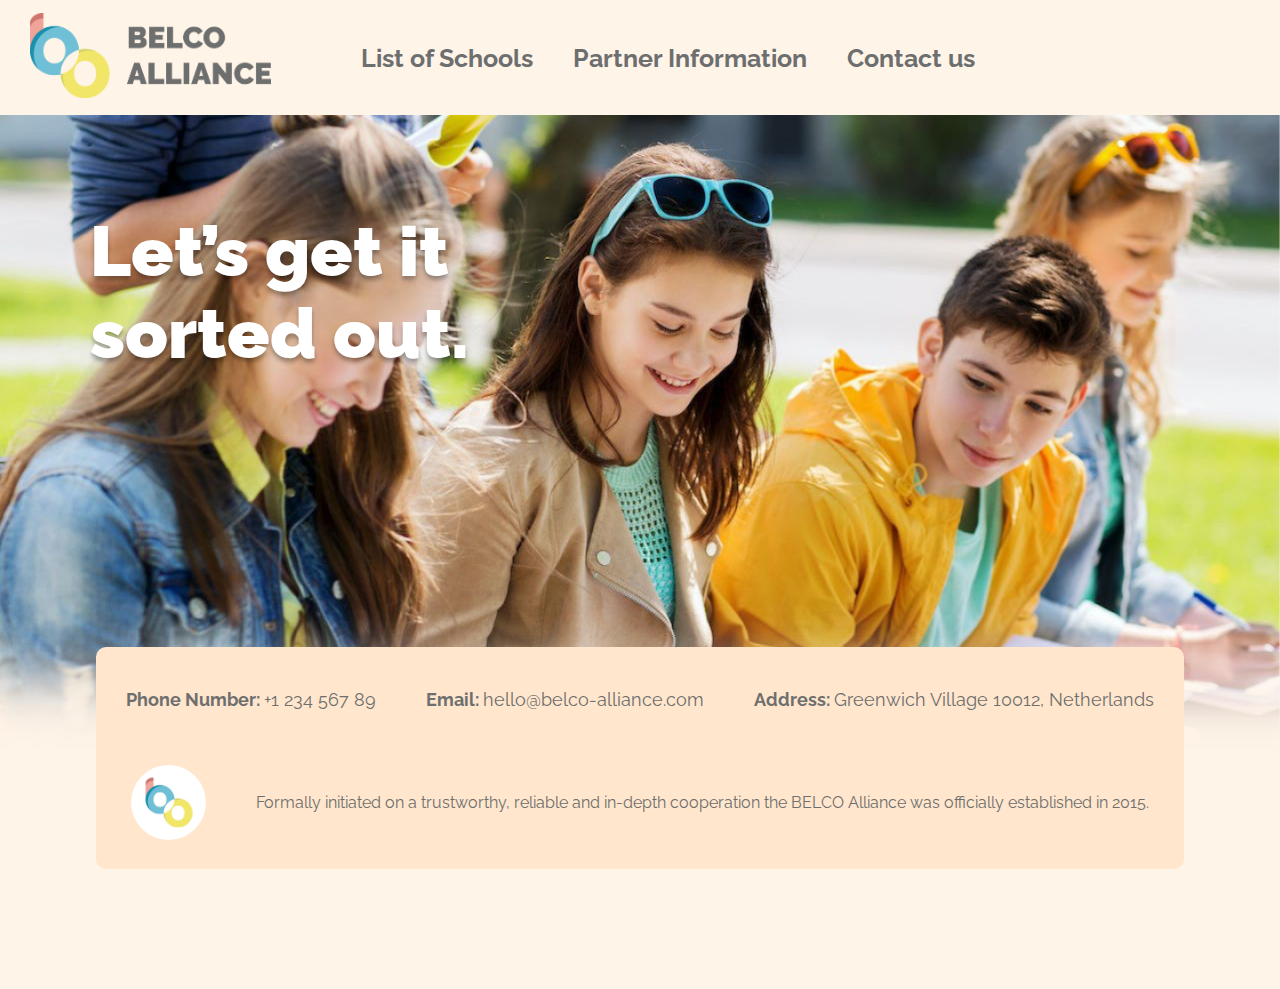
<file: index.html>
<!doctype html>
<html lang="en">
<head class="header">
    <meta charset="UTF-8">
    <meta name="viewport"
          content="width=device-width, user-scalable=no, initial-scale=1.0, maximum-scale=1.0, minimum-scale=1.0">
    <meta http-equiv="X-UA-Compatible" content="ie=edge">
    <link rel="stylesheet" href="style.css">
    <link rel="stylesheet" href="https://fonts.googleapis.com/css2?family=Raleway:wght@200..900&display=swap">
    <title>Belco</title>
</head>

<body class="body">
<header class="header">

    <nav class="navbar">
        <a href="#"><img src="/images/belco_logo.webp" alt="Belco Logo" class="top_corner_logo"></a>
        <ul>
            <li><a href="#">List of Schools</a></li>
            <li><a href="#">Partner Information</a></li>
            <li><a href="#">Contact us</a></li>
        </ul>

    </nav>


</header>

<div class="container_banner">
<img src="images/header_main.png" class="banner_image" alt="Banner">
    <p class="banner_caption">
        <span>Let’s get it <br> sorted out.</span>
    </p>
</div>


</body>

<footer class="footer">

        <p class="footer_text">

            <span><b>Phone Number: </b> +1 234 567 89</span>
            <span><b>Email: </b> hello@belco-alliance.com</span>
            <span><b>Address: </b> Greenwich Village 10012, Netherlands</span>
        </p>
    <p class="footer_subscript">
        <img src="/images/belco_logo_small.png" alt="Belco Logo (Small)" class="footer_subscript_image">
        <span>Formally initiated on a trustworthy, reliable and in-depth cooperation the BELCO Alliance was officially established in 2015.</span>
    </p>

</footer>
</html>
</file>
<file: style.css>
#alnwick1 {
    height: 400px;
    width: auto;
    justify-self: center;

}


#Eindhoven2 {
    height: 360px;
    width: auto;
    justify-self: center;

}


#intro_header_partner {
    font-size: 25px;
}


#profile_links a {
    margin-top: 15px;
    padding: 10px;
    display: grid;
    grid-template-columns: repeat(auto-fit, minmax(150px, 1fr));
    gap: 25px;


}


* {
    box-sizing: border-box;
    list-style: none;
}


.banner_caption {
    position: absolute;
    top: 25px;
    left: 90px;
    font-family: "raleway", sans-serif;
    font-size: 70px;
    font-weight: 900;
    text-shadow: 0 4px 4px rgba(0, 0, 0, 0.30);
    text-align: left;

}


.banner_caption_right {
    position: absolute;
    top: 25px;
    right: 90px;
    font-family: "raleway", sans-serif;
    font-size: 70px;
    font-weight: 900;
    text-shadow: 0 4px 4px rgba(0, 0, 0, 0.30);
    text-align: right;

}


.banner_image {
    display: flex;

    align-items: center;
    width: 100%;

    pointer-events: none;
    flex-direction: column;
    justify-content: space-between;
    align-items: center;
    position: relative;
    z-index: -2;
}


.bg_shape_blue_l {
    position: fixed;
    bottom: -300px;
    right: 400px;
    width: 110%;
    height: 110%;
    background-image: url('./images/bg_shape_blue.png');
    background-size: contain;
    background-repeat: no-repeat;
    background-position: center;
    z-index: -20;
    pointer-events: none;
}


.bg_shape_blue_s {
    position: fixed;
    top: 10px;
    left: 1070px;
    width: 40%;
    height: 40%;
    background-image: url('./images/bg_shape_blue.png');
    background-size: contain;
    background-repeat: no-repeat;
    background-position: center;
    z-index: -20;
    pointer-events: none;

}


.bg_shape_red_l {
    position: fixed;
    bottom: -500px;
    left: -60px;
    width: 120%;
    height: 110%;
    background-image: url('./images/bg_shape_red_l.png');
    background-size: contain;
    background-repeat: no-repeat;
    background-position: center;
    z-index: -20;
    pointer-events: none;

}


.bg_shape_red_s {
    position: fixed;
    top: 70px;
    left: 1100px;
    width: 50%;
    height: 50%;
    background-image: url('./images/bg_shape_red_l.png');
    background-size: contain;
    background-repeat: no-repeat;
    background-position: center;
    z-index: -20;
    pointer-events: none;
}


.body {
    margin: 0;
    padding: 0;
    background-color: #FFF4E8;
    display: flex;
    flex-direction: column;
    position: relative;
    z-index: -1;
}


.contact_container {
    border-radius: 10px;
    background-color: rgb(255, 244, 232);
    max-width: 70%;
    justify-self: center;
    justify-content: center;
    align-self: center;

    padding: 30px;
    margin-top: 30px;

}


.container_banner {
    position: relative;
    text-align: center;
    color: white;
    z-index: -10;
}


.footer {
    margin: 0;
    padding: 0;
}


.footer {
    margin: 0;
    padding: 0;
    background-color: #FFE6CC;
    border-radius: 10px;
    width: 85%;
    align-self: center;
    position: absolute;
    bottom: 120px;

}


.footer img {
    pointer-events: none;
}


.footer_subscript {
    gap: 50px;
    padding: 10px;
    width: 100%;
    height: 100px;
    display: flex;
    align-items: center;
    justify-content: center;
    font-family: "raleway", sans-serif;
    font-size: 16px;
    color: #6D6E6E;
}


.footer_subscript_image {
    background-color: white;
    height: 75px;
    border-radius: 360px;

}


.footer_text {
    gap: 50px;
    padding: 10px;
    width: 100%;
    height: 70px;
    display: flex;
    align-items: center;
    justify-content: center;
    font-family: "raleway", sans-serif;
    font-size: 18px;
    color: #6D6E6E;
}


.header {
    margin: 0;
    padding: 0;
    display: flex;
    flex-direction: column;
    position: sticky;
    top: 0;
    overflow: hidden;
}


.icon {
    margin-right: 50px;
    float: right;
    width: 12%;
    margin-top: 40px;
}


.image_left {
    margin-left: 70px;
    width: 80%;
    justify-self: center;
    align-self: center;

}


.image_left_container {


    padding-top: 40px;
    padding-bottom: 40px;
    justify-self: center;

}


.image_right {

    margin-right: 50px;
    width: 80%;
    justify-self: center;
    align-self: center;
}


.image_right_container {

    padding-top: 40px;
    padding-bottom: 40px;
    justify-self: center;
}


.intro_container {
    border-radius: 10px;
    background-color: rgb(255, 244, 232);
    max-width: 70%;
    justify-self: center;
    padding-bottom: 30px;
    margin-top: 30px;

}


.location_thumb_left {
    margin-left: 70px;
    width: 75%;
    justify-self: center;


}


.location_thumb_right {
    margin-right: 50px;
    width: 90%;
    justify-self: center;
}


.main {
    background-color: #FFE6CC;
    border-radius: 10px;
    width: 85%;
    align-self: center;
    position: relative;
    top: -550px;
    z-index: -1;

}


.main_container {
    display: grid;
    grid-template-columns: repeat(auto-fit, minmax(250px, 1fr));
    gap: 25px;
    margin-top: 30px;
    margin-bottom: 30px;

}


.main_intro {

    background-color: rgba(0, 0, 0, 0);
    border-radius: 10px;
    width: 60%;
    align-self: center;
    justify-self: center;
    text-align: left;
    font-family: "raleway", sans-serif;
    font-size: 20px;
    color: #6D6E6E;
    padding-top: 30px;
    padding-left: 50px;
    padding-right: 50px;

}


.main_intro_exchange {
    background-color: rgba(0, 0, 0, 0);
    border-radius: 10px;
    width: 70%;
    align-self: center;
    justify-self: center;
    text-align: left;
    font-family: "raleway", sans-serif;
    font-size: 20px;
    color: #6D6E6E;
    padding-top: 30px;
    padding-left: 50px;
    padding-right: 50px;
}


.main_intro_header {
    font-size: 20px;
    font-weight: bold;
    text-align: center;
}


.main_intro_header_left {
    font-size: 24px;
    font-weight: bold;
    text-align: left;
}


.main_intro_header_right {
    font-size: 24px;
    font-weight: bold;
    text-align: right;
}


.main_intro_left {

    background-color: rgba(0, 0, 0, 0);
    border-radius: 10px;
    width: 60%;
    align-self: center;
    justify-self: left;
    text-align: left;
    font-family: "raleway", sans-serif;
    font-size: 20px;
    color: #6D6E6E;

    margin-left: 400px;


}


.main_intro_right {

    background-color: rgba(0, 0, 0, 0);
    border-radius: 10px;
    width: 60%;
    align-self: center;
    justify-self: right;
    text-align: right;
    font-family: "raleway", sans-serif;
    font-size: 20px;
    color: #6D6E6E;
    margin-right: 400px;

}


.main_subtitle {
    font-family: "raleway", sans-serif;
    font-size: 18px;
    color: #6D6E6E;
    padding-left: 70px;


}


.main_subtitle_right {
    font-family: "raleway", sans-serif;
    font-size: 18px;
    color: #6D6E6E;
}


.main_text {
    padding-left: 70px;
    padding-right: 50px;
    padding-top: 20px;
    display: flex;
    font-family: "raleway", sans-serif;
    font-size: 20px;
    color: #6D6E6E;
}


.main_text_header {
    font-family: "raleway", sans-serif;
    font-size: 25px;
    font-weight: bold;
    color: #6D6E6E;
    padding-left: 70px;
    padding-right: 50px;
    padding-top: 30px;
    display: flex;
}


.main_text_header_right {
    font-family: "raleway", sans-serif;
    font-size: 25px;
    font-weight: bold;
    color: #6D6E6E;
    padding-right: 50px;
    padding-top: 50px;
    display: flex;
}


.main_text_right {
    padding-right: 120px;
    padding-top: 20px;
    height: 115px;
    display: flex;
    font-family: "raleway", sans-serif;
    font-size: 20px;
    color: #6D6E6E;
}


.main_text_title {
    font-family: "raleway", sans-serif;
    font-size: 32px;
    font-weight: bold;
    color: #6D6E6E;
    padding-left: 70px;
    padding-right: 50px;
    padding-top: 30px;
}


.profile_container {
    display: grid;
    grid-template-columns: repeat(auto-fit, minmax(250px, 1fr));
    gap: 25px;
    margin-top: 30px;
    margin-bottom: 30px;
    border-radius: 10px;
    background-color: rgb(255, 244, 232);
    max-width: 70%;
    justify-self: center;
}


.profile_description {
    width: 60%;
    justify-self: center;
    text-align: center;
    font-family: "raleway", sans-serif;
    font-size: 20px;
    color: #6D6E6E;
    font-weight: normal;
}


.profile_fields {
    width: 70%;
    justify-self: center;
    text-align: center;
    font-family: "raleway", sans-serif;
    font-size: 20px;
    color: #6D6E6E;
    font-weight: normal;
}


.profile_picture {
    display: flex;
    justify-self: center;
    height: 250px;
    margin-top: 20px;
    border-radius: 50%;
}


.profile_title {

    width: 100%;
    align-self: center;
    text-align: center;
    font-family: "raleway", sans-serif;
    font-size: 32px;
    font-weight: bold;
    color: #6D6E6E;
    padding-top: 30px;
    padding-bottom: 10px;
}


.program_summary {
    background-color: rgba(0, 0, 0, 0);
    border-radius: 10px;
    width: 100%;
    justify-self: center;
    justify-content: center;
    text-align: center;
    font-family: "raleway", sans-serif;
    font-size: 16px;
    color: #6D6E6E;
    display: flex;
}


.program_summary i {
    padding-right: 5px;
    padding-left: 7px;
}


.program_summary_bottom {
    width: 100%;
    justify-self: center;
    justify-content: center;
    text-align: center;
    font-family: "raleway", sans-serif;
    font-size: 16px;
    color: #6D6E6E;
    display: flex;
    margin-top: 5px;

}


.spacer {
    background-color: rgba(0, 0, 0, 0);
    border-radius: 10px;
    width: 100%;
    height: 20px;
    align-self: center;
    text-align: center;
    font-family: "raleway", sans-serif;
    font-size: 32px;
    font-weight: bold;
    color: #6D6E6E;
    padding-top: 30px;
    padding-bottom: 10px;
}


.spacer i {
    vertical-align: center;
}


.spacer_top {
    background-color: rgba(0, 0, 0, 0);
    border-radius: 10px;
    width: 100%;
    height: 20px;
    align-self: center;
    text-align: center;
    font-family: "raleway", sans-serif;
    font-size: 32px;
    font-weight: bold;
    color: #6D6E6E;
    padding-top: 40px;
    padding-bottom: 30px;

}


.top_corner_logo {
    height: 85px;
}


hr {
    border: 0;
    height: 1px;
    background-image: linear-gradient(to right, rgba(109, 110, 110, 0), rgba(109, 110, 110, 0.75), rgba(109, 110, 110, 0));
    width: 50%;
    margin-top: 40px;
    bottom: 40px;
}


main a {
    font-family: "raleway", sans-serif;
    font-size: 20px;
    text-decoration: none;
    font-weight: bold;
    padding: 10px;
    margin-top: 60px;
    color: #6D6E6E;
    display: flex;
    justify-self: center;
    text-align: center;
    border-radius: 10px;
    background-color: rgb(255, 207, 163);
}


main a:hover {
    border-radius: 10px;
    background-color: rgb(91, 179, 205);
}


main a:active {
    border-radius: 10px;
    background-color: rgba(91, 179, 205, 40%);
}


main img {
    border-radius: 10px;
    pointer-events: none;
}


nav a {
    text-decoration: none;
    font-weight: bold;
    padding: 10px;
    color: #6D6E6E;
}


nav > ul a:hover {

    background-color: rgb(91, 179, 205);
}


nav > ul a:active {
    border-radius: 10px;
    background-color: rgba(91, 179, 205, 40%);
}


nav > ul {
    padding-left: 70px;
    display: flex;
    gap: 20px;
    font-family: "raleway", sans-serif;
    font-size: 25px;

}


nav {
    padding: 20px;
    width: 100%;
    height: 115px;
    display: flex;
    background-color: #FFF4E8;
    align-items: center;
    position: sticky;
    top: 0;
    z-index: 1;


}
</file>
